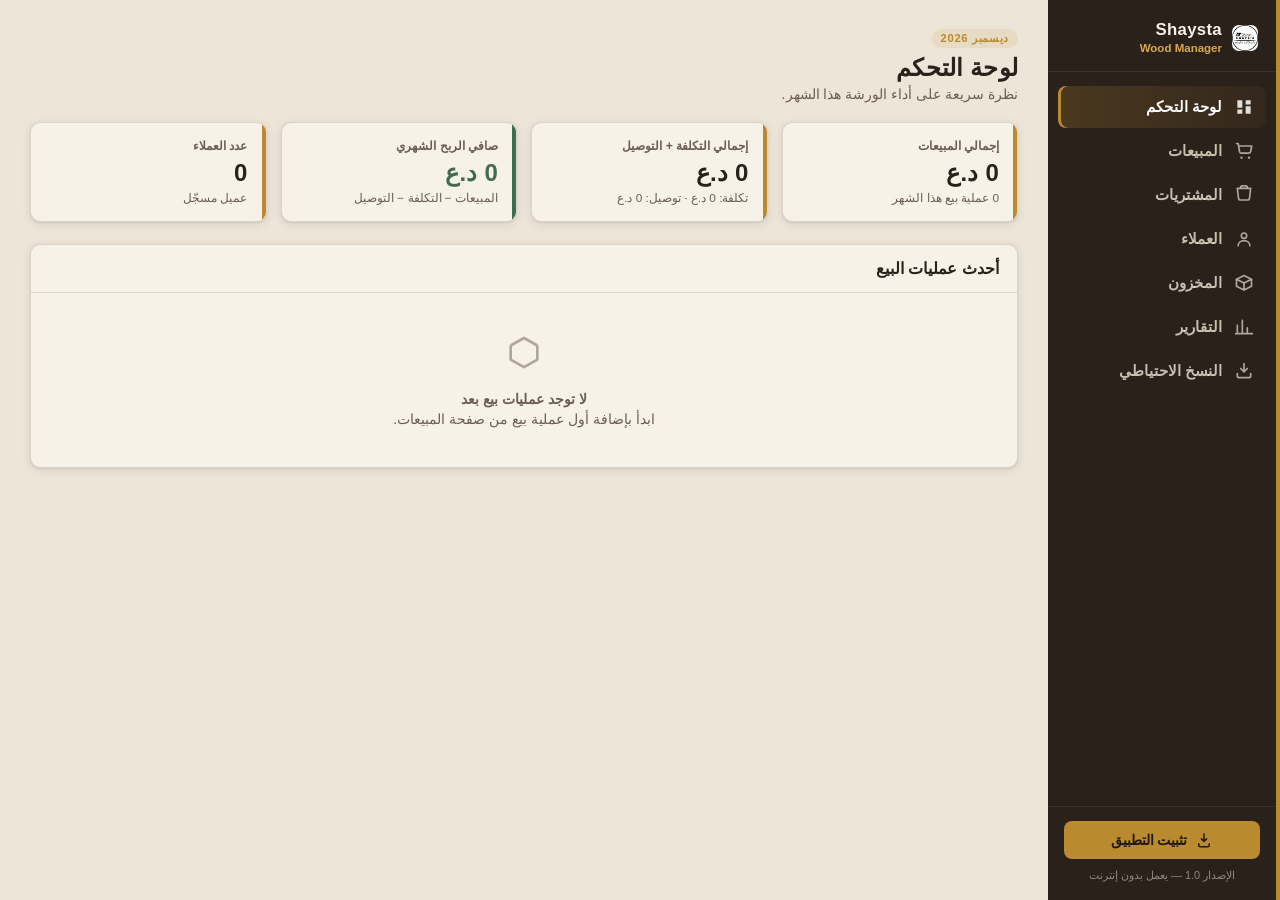
<file: index.html>
<!DOCTYPE html>
<html lang="ar" dir="rtl">
<head>
<meta charset="UTF-8" />
<meta name="viewport" content="width=device-width, initial-scale=1, viewport-fit=cover" />
<title>Shaysta Wood Manager — إدارة ورشة النجارة</title>
<meta name="description" content="تطبيق لإدارة ورشة النجارة: المبيعات، المشتريات، العملاء، المخزون، التقارير والنسخ الاحتياطي — يعمل بدون إنترنت." />
<meta name="theme-color" content="#2b211b" />

<!-- PWA -->
<link rel="manifest" href="manifest.json" />
<link rel="icon" href="icons/icon-192.png" />
<link rel="apple-touch-icon" href="icons/icon-192.png" />
<meta name="apple-mobile-web-app-capable" content="yes" />
<meta name="apple-mobile-web-app-status-bar-style" content="black-translucent" />
<meta name="apple-mobile-web-app-title" content="Shaysta Wood" />
<meta name="mobile-web-app-capable" content="yes" />

<link rel="stylesheet" href="style.css" />
</head>
<body>

<!-- ======================= شريط علوي (موبايل) ======================= -->
<header class="topbar">
  <button class="icon-btn" id="menuToggle" aria-label="فتح القائمة">
    <svg viewBox="0 0 24 24" width="22" height="22"><path d="M3 6h18M3 12h18M3 18h18" stroke="currentColor" stroke-width="2" stroke-linecap="round"/></svg>
  </button>
  <div class="topbar-title">
    <img class="brand-mark" src="icons/logo-96.png" alt="شعار Shaysta" />
    <span id="topbarPageTitle">لوحة التحكم</span>
  </div>
  <span class="offline-pill" id="offlinePill" hidden>غير متصل</span>
</header>

<div class="app-shell">

  <!-- ======================= الشريط الجانبي ======================= -->
  <aside class="sidebar" id="sidebar">
    <div class="sidebar-header">
      <img class="brand-mark" src="icons/logo-96.png" alt="شعار Shaysta" />
      <div class="brand-text">
        <strong>Shaysta</strong>
        <span>Wood Manager</span>
      </div>
    </div>

    <nav class="nav" id="mainNav">
      <button class="nav-item is-active" data-page="dashboard">
        <svg viewBox="0 0 24 24" width="20" height="20"><path d="M4 13h6V4H4v9Zm0 7h6v-5H4v5Zm10 0h6V11h-6v9Zm0-16v5h6V4h-6Z" fill="currentColor"/></svg>
        <span>لوحة التحكم</span>
      </button>
      <button class="nav-item" data-page="sales">
        <svg viewBox="0 0 24 24" width="20" height="20"><path d="M3 3h2l1.6 9.6A2 2 0 0 0 8.57 14.5H18a2 2 0 0 0 1.97-1.67L21.3 6H6.2" stroke="currentColor" stroke-width="2" fill="none" stroke-linecap="round" stroke-linejoin="round"/><circle cx="9" cy="20" r="1.4" fill="currentColor"/><circle cx="18" cy="20" r="1.4" fill="currentColor"/></svg>
        <span>المبيعات</span>
      </button>
      <button class="nav-item" data-page="purchases">
        <svg viewBox="0 0 24 24" width="20" height="20"><path d="M4 4h16l-1.5 12.5a2 2 0 0 1-2 1.5H7.5a2 2 0 0 1-2-1.5L4 4Z" stroke="currentColor" stroke-width="2" fill="none" stroke-linejoin="round"/><path d="M8 4V3a2 2 0 0 1 2-2h4a2 2 0 0 1 2 2v1" stroke="currentColor" stroke-width="2" fill="none"/></svg>
        <span>المشتريات</span>
      </button>
      <button class="nav-item" data-page="customers">
        <svg viewBox="0 0 24 24" width="20" height="20"><circle cx="12" cy="8" r="3.2" stroke="currentColor" stroke-width="2" fill="none"/><path d="M5 20c0-3.5 3.1-6 7-6s7 2.5 7 6" stroke="currentColor" stroke-width="2" fill="none" stroke-linecap="round"/></svg>
        <span>العملاء</span>
      </button>
      <button class="nav-item" data-page="inventory">
        <svg viewBox="0 0 24 24" width="20" height="20"><path d="M3 7.5 12 3l9 4.5-9 4.5-9-4.5Z" stroke="currentColor" stroke-width="2" fill="none" stroke-linejoin="round"/><path d="M3 7.5V16l9 4.5 9-4.5V7.5M12 12v8.5" stroke="currentColor" stroke-width="2" fill="none" stroke-linejoin="round"/></svg>
        <span>المخزون</span>
      </button>
      <button class="nav-item" data-page="reports">
        <svg viewBox="0 0 24 24" width="20" height="20"><path d="M4 20V10M10 20V4M16 20v-7M22 20H2" stroke="currentColor" stroke-width="2" fill="none" stroke-linecap="round"/></svg>
        <span>التقارير</span>
      </button>
      <button class="nav-item" data-page="backup">
        <svg viewBox="0 0 24 24" width="20" height="20"><path d="M12 3v10m0 0 4-4m-4 4-4-4" stroke="currentColor" stroke-width="2" fill="none" stroke-linecap="round" stroke-linejoin="round"/><path d="M4 15v3a2 2 0 0 0 2 2h12a2 2 0 0 0 2-2v-3" stroke="currentColor" stroke-width="2" fill="none" stroke-linecap="round"/></svg>
        <span>النسخ الاحتياطي</span>
      </button>
    </nav>

    <div class="sidebar-footer">
      <button class="install-btn" id="installBtn" hidden>
        <svg viewBox="0 0 24 24" width="18" height="18"><path d="M12 4v10m0 0 3.5-3.5M12 14 8.5 10.5" stroke="currentColor" stroke-width="2" fill="none" stroke-linecap="round" stroke-linejoin="round"/><path d="M5 17v2a2 2 0 0 0 2 2h10a2 2 0 0 0 2-2v-2" stroke="currentColor" stroke-width="2" fill="none" stroke-linecap="round"/></svg>
        <span>تثبيت التطبيق</span>
      </button>
      <p class="version-tag">الإصدار 1.0 — يعمل بدون إنترنت</p>
    </div>
  </aside>

  <div class="sidebar-overlay" id="sidebarOverlay"></div>

  <!-- ======================= المحتوى الرئيسي ======================= -->
  <main class="content" id="pageContent">
    <!-- سيتم حقن الصفحات هنا عبر app.js -->
  </main>
</div>

<!-- ======================= طبقة النوافذ المنبثقة (Modal) ======================= -->
<div class="modal-backdrop" id="modalBackdrop">
  <div class="modal" id="modalBox" role="dialog" aria-modal="true">
    <div class="modal-header">
      <h3 id="modalTitle">عنوان</h3>
      <button class="icon-btn" id="modalClose" aria-label="إغلاق">
        <svg viewBox="0 0 24 24" width="20" height="20"><path d="M6 6l12 12M18 6 6 18" stroke="currentColor" stroke-width="2" stroke-linecap="round"/></svg>
      </button>
    </div>
    <div class="modal-body" id="modalBody"></div>
  </div>
</div>

<!-- شريط تنبيه صغير (Toast) -->
<div class="toast" id="toast"></div>

<script src="storage.js"></script>
<script src="app.js"></script>
</body>
</html>
</file>
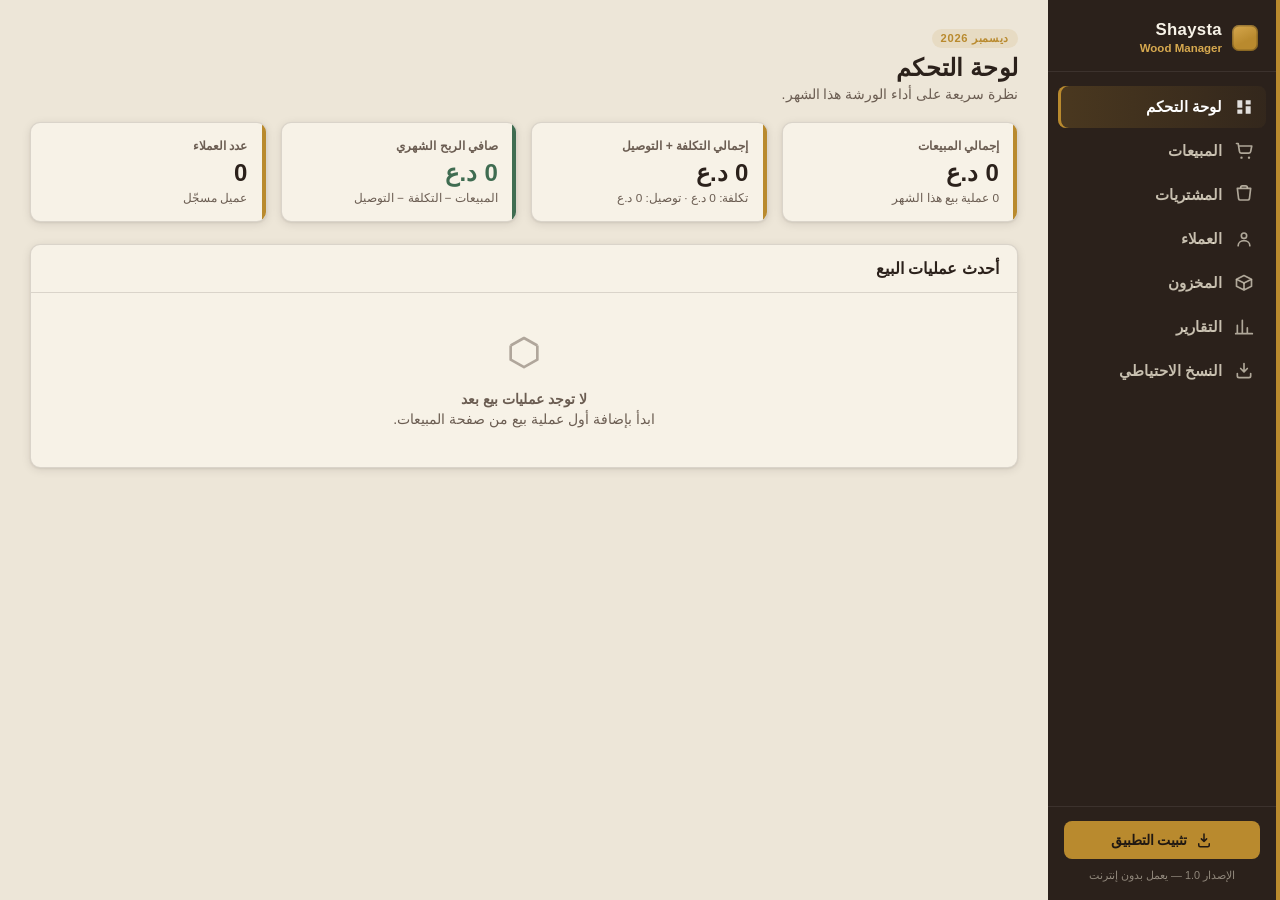
<file: index .html>
<!DOCTYPE html>
<html lang="ar" dir="rtl">
<head>
<meta charset="UTF-8" />
<meta name="viewport" content="width=device-width, initial-scale=1, viewport-fit=cover" />
<title>Shaysta Wood Manager — إدارة ورشة النجارة</title>
<meta name="description" content="تطبيق لإدارة ورشة النجارة: المبيعات، المشتريات، العملاء، المخزون، التقارير والنسخ الاحتياطي — يعمل بدون إنترنت." />
<meta name="theme-color" content="#2b211b" />

<!-- PWA -->
<link rel="manifest" href="manifest.json" />
<link rel="icon" href="icons/icon-192.png" />
<link rel="apple-touch-icon" href="icons/icon-192.png" />
<meta name="apple-mobile-web-app-capable" content="yes" />
<meta name="apple-mobile-web-app-status-bar-style" content="black-translucent" />
<meta name="apple-mobile-web-app-title" content="Shaysta Wood" />
<meta name="mobile-web-app-capable" content="yes" />

<link rel="stylesheet" href="style.css" />
</head>
<body>

<!-- ======================= شريط علوي (موبايل) ======================= -->
<header class="topbar">
  <button class="icon-btn" id="menuToggle" aria-label="فتح القائمة">
    <svg viewBox="0 0 24 24" width="22" height="22"><path d="M3 6h18M3 12h18M3 18h18" stroke="currentColor" stroke-width="2" stroke-linecap="round"/></svg>
  </button>
  <div class="topbar-title">
    <span class="brand-mark" aria-hidden="true"></span>
    <span id="topbarPageTitle">لوحة التحكم</span>
  </div>
  <span class="offline-pill" id="offlinePill" hidden>غير متصل</span>
</header>

<div class="app-shell">

  <!-- ======================= الشريط الجانبي ======================= -->
  <aside class="sidebar" id="sidebar">
    <div class="sidebar-header">
      <span class="brand-mark" aria-hidden="true"></span>
      <div class="brand-text">
        <strong>Shaysta</strong>
        <span>Wood Manager</span>
      </div>
    </div>

    <nav class="nav" id="mainNav">
      <button class="nav-item is-active" data-page="dashboard">
        <svg viewBox="0 0 24 24" width="20" height="20"><path d="M4 13h6V4H4v9Zm0 7h6v-5H4v5Zm10 0h6V11h-6v9Zm0-16v5h6V4h-6Z" fill="currentColor"/></svg>
        <span>لوحة التحكم</span>
      </button>
      <button class="nav-item" data-page="sales">
        <svg viewBox="0 0 24 24" width="20" height="20"><path d="M3 3h2l1.6 9.6A2 2 0 0 0 8.57 14.5H18a2 2 0 0 0 1.97-1.67L21.3 6H6.2" stroke="currentColor" stroke-width="2" fill="none" stroke-linecap="round" stroke-linejoin="round"/><circle cx="9" cy="20" r="1.4" fill="currentColor"/><circle cx="18" cy="20" r="1.4" fill="currentColor"/></svg>
        <span>المبيعات</span>
      </button>
      <button class="nav-item" data-page="purchases">
        <svg viewBox="0 0 24 24" width="20" height="20"><path d="M4 4h16l-1.5 12.5a2 2 0 0 1-2 1.5H7.5a2 2 0 0 1-2-1.5L4 4Z" stroke="currentColor" stroke-width="2" fill="none" stroke-linejoin="round"/><path d="M8 4V3a2 2 0 0 1 2-2h4a2 2 0 0 1 2 2v1" stroke="currentColor" stroke-width="2" fill="none"/></svg>
        <span>المشتريات</span>
      </button>
      <button class="nav-item" data-page="customers">
        <svg viewBox="0 0 24 24" width="20" height="20"><circle cx="12" cy="8" r="3.2" stroke="currentColor" stroke-width="2" fill="none"/><path d="M5 20c0-3.5 3.1-6 7-6s7 2.5 7 6" stroke="currentColor" stroke-width="2" fill="none" stroke-linecap="round"/></svg>
        <span>العملاء</span>
      </button>
      <button class="nav-item" data-page="inventory">
        <svg viewBox="0 0 24 24" width="20" height="20"><path d="M3 7.5 12 3l9 4.5-9 4.5-9-4.5Z" stroke="currentColor" stroke-width="2" fill="none" stroke-linejoin="round"/><path d="M3 7.5V16l9 4.5 9-4.5V7.5M12 12v8.5" stroke="currentColor" stroke-width="2" fill="none" stroke-linejoin="round"/></svg>
        <span>المخزون</span>
      </button>
      <button class="nav-item" data-page="reports">
        <svg viewBox="0 0 24 24" width="20" height="20"><path d="M4 20V10M10 20V4M16 20v-7M22 20H2" stroke="currentColor" stroke-width="2" fill="none" stroke-linecap="round"/></svg>
        <span>التقارير</span>
      </button>
      <button class="nav-item" data-page="backup">
        <svg viewBox="0 0 24 24" width="20" height="20"><path d="M12 3v10m0 0 4-4m-4 4-4-4" stroke="currentColor" stroke-width="2" fill="none" stroke-linecap="round" stroke-linejoin="round"/><path d="M4 15v3a2 2 0 0 0 2 2h12a2 2 0 0 0 2-2v-3" stroke="currentColor" stroke-width="2" fill="none" stroke-linecap="round"/></svg>
        <span>النسخ الاحتياطي</span>
      </button>
    </nav>

    <div class="sidebar-footer">
      <button class="install-btn" id="installBtn" hidden>
        <svg viewBox="0 0 24 24" width="18" height="18"><path d="M12 4v10m0 0 3.5-3.5M12 14 8.5 10.5" stroke="currentColor" stroke-width="2" fill="none" stroke-linecap="round" stroke-linejoin="round"/><path d="M5 17v2a2 2 0 0 0 2 2h10a2 2 0 0 0 2-2v-2" stroke="currentColor" stroke-width="2" fill="none" stroke-linecap="round"/></svg>
        <span>تثبيت التطبيق</span>
      </button>
      <p class="version-tag">الإصدار 1.0 — يعمل بدون إنترنت</p>
    </div>
  </aside>

  <div class="sidebar-overlay" id="sidebarOverlay"></div>

  <!-- ======================= المحتوى الرئيسي ======================= -->
  <main class="content" id="pageContent">
    <!-- سيتم حقن الصفحات هنا عبر app.js -->
  </main>
</div>

<!-- ======================= طبقة النوافذ المنبثقة (Modal) ======================= -->
<div class="modal-backdrop" id="modalBackdrop">
  <div class="modal" id="modalBox" role="dialog" aria-modal="true">
    <div class="modal-header">
      <h3 id="modalTitle">عنوان</h3>
      <button class="icon-btn" id="modalClose" aria-label="إغلاق">
        <svg viewBox="0 0 24 24" width="20" height="20"><path d="M6 6l12 12M18 6 6 18" stroke="currentColor" stroke-width="2" stroke-linecap="round"/></svg>
      </button>
    </div>
    <div class="modal-body" id="modalBody"></div>
  </div>
</div>

<!-- شريط تنبيه صغير (Toast) -->
<div class="toast" id="toast"></div>

<script src="storage.js"></script>
<script src="app.js"></script>
</body>
</html>
</file>
<file: style.css>
/* ===================================================================
   style.css — الهوية البصرية: "دفتر الورشة" (Workshop Ledger)
   لوح خشبي داكن + نحاس + دفتر رَق دافئ. خطوط النظام لضمان العمل بدون إنترنت.
   =================================================================== */

:root {
  --charcoal: #2b211b;
  --charcoal-deep: #201812;
  --charcoal-soft: #3a2d24;
  --parchment: #ede6d8;
  --parchment-card: #f7f2e7;
  --oak: #8d6e63;
  --oak-line: #5a3e34;
  --brass: #b98a2e;
  --brass-light: #d7a94f;
  --ink: #2b211b;
  --ink-soft: #6b5d52;
  --ledger-green: #3f6c51;
  --ledger-green-bg: #e6ede7;
  --ledger-red: #a23e2e;
  --ledger-red-bg: #f3e4e0;
  --border-soft: rgba(43, 33, 27, 0.14);
  --shadow-card: 0 2px 10px rgba(32, 24, 18, 0.10), 0 1px 2px rgba(32,24,18,.08);
  --radius: 10px;
  --sidebar-w: 232px;
}

* { box-sizing: border-box; }

html, body {
  margin: 0;
  padding: 0;
  height: 100%;
  background: var(--parchment);
  color: var(--ink);
  font-family: "Segoe UI", Tahoma, "Geeza Pro", Arial, sans-serif;
  -webkit-tap-highlight-color: transparent;
}

body {
  min-height: 100vh;
  min-height: 100dvh;
}

button, input, select, textarea { font-family: inherit; }

/* ---------------- شريط علوي (يظهر على الموبايل) ---------------- */

.topbar {
  display: none;
  align-items: center;
  gap: 12px;
  background: var(--charcoal);
  color: var(--parchment-card);
  padding: 12px 14px;
  position: sticky;
  top: 0;
  z-index: 40;
  box-shadow: 0 2px 8px rgba(0,0,0,.25);
}

.topbar-title {
  display: flex;
  align-items: center;
  gap: 8px;
  font-weight: 700;
  font-size: 1.02rem;
  flex: 1;
}

.offline-pill {
  font-size: .72rem;
  background: var(--ledger-red);
  color: #fff;
  padding: 4px 10px;
  border-radius: 999px;
  font-weight: 600;
}

.icon-btn {
  background: transparent;
  border: none;
  color: inherit;
  display: inline-flex;
  align-items: center;
  justify-content: center;
  padding: 6px;
  border-radius: 8px;
  cursor: pointer;
}
.icon-btn:hover { background: rgba(255,255,255,.08); }

.brand-mark {
  width: 26px;
  height: 26px;
  border-radius: 7px;
  flex-shrink: 0;
  background:
    linear-gradient(155deg, var(--brass-light), var(--brass) 60%),
    repeating-linear-gradient(180deg, rgba(0,0,0,.08) 0 3px, transparent 3px 7px);
  box-shadow: inset 0 0 0 1.5px rgba(0,0,0,.25);
}

/* ---------------- الهيكل العام ---------------- */

.app-shell {
  display: flex;
  min-height: 100vh;
  min-height: 100dvh;
}

.sidebar {
  width: var(--sidebar-w);
  flex-shrink: 0;
  background: var(--charcoal);
  color: var(--parchment-card);
  display: flex;
  flex-direction: column;
  position: sticky;
  top: 0;
  height: 100vh;
  height: 100dvh;
  border-inline-start: 4px solid var(--brass);
}

.sidebar-header {
  display: flex;
  align-items: center;
  gap: 10px;
  padding: 20px 18px 16px;
  border-bottom: 1px solid rgba(255,255,255,.08);
}

.brand-text { display: flex; flex-direction: column; line-height: 1.25; }
.brand-text strong { font-size: 1.05rem; letter-spacing: .3px; }
.brand-text span { font-size: .72rem; color: var(--brass-light); font-weight: 600; }

.nav {
  display: flex;
  flex-direction: column;
  gap: 2px;
  padding: 14px 10px;
  overflow-y: auto;
  flex: 1;
}

.nav-item {
  display: flex;
  align-items: center;
  gap: 12px;
  background: transparent;
  border: none;
  color: rgba(243, 236, 217, .78);
  text-align: right;
  padding: 11px 12px;
  border-radius: 8px;
  cursor: pointer;
  font-size: .93rem;
  font-weight: 600;
  transition: background .15s ease, color .15s ease;
}

.nav-item svg { flex-shrink: 0; opacity: .85; }

.nav-item:hover { background: rgba(255,255,255,.06); color: #fff; }

.nav-item.is-active {
  background: linear-gradient(90deg, rgba(185,138,46,.22), rgba(185,138,46,.06));
  color: #fff;
  box-shadow: inset 3px 0 0 var(--brass);
}

.sidebar-footer {
  padding: 14px 16px 18px;
  border-top: 1px solid rgba(255,255,255,.08);
}

.install-btn {
  width: 100%;
  display: flex;
  align-items: center;
  justify-content: center;
  gap: 8px;
  background: var(--brass);
  color: var(--charcoal-deep);
  border: none;
  padding: 10px 12px;
  border-radius: 8px;
  font-weight: 700;
  font-size: .86rem;
  cursor: pointer;
  margin-bottom: 10px;
}
.install-btn:hover { background: var(--brass-light); }

.version-tag {
  margin: 0;
  font-size: .68rem;
  color: rgba(243,236,217,.5);
  text-align: center;
}

.sidebar-overlay {
  display: none;
  position: fixed;
  inset: 0;
  background: rgba(0,0,0,.45);
  z-index: 45;
}

.content {
  flex: 1;
  padding: 28px 30px 60px;
  max-width: 1180px;
  width: 100%;
  margin: 0 auto;
}

/* ---------------- عناصر الصفحة العامة ---------------- */

.page-head {
  display: flex;
  align-items: flex-end;
  justify-content: space-between;
  gap: 12px;
  margin-bottom: 20px;
  flex-wrap: wrap;
}

.page-head h1 {
  margin: 0 0 4px;
  font-size: 1.5rem;
  letter-spacing: .2px;
}

.page-head p {
  margin: 0;
  color: var(--ink-soft);
  font-size: .88rem;
}

.eyebrow {
  display: inline-block;
  font-size: .7rem;
  font-weight: 700;
  letter-spacing: .06em;
  color: var(--brass);
  background: rgba(185,138,46,.12);
  padding: 3px 9px;
  border-radius: 999px;
  margin-bottom: 6px;
}

.btn {
  display: inline-flex;
  align-items: center;
  gap: 8px;
  padding: 10px 16px;
  border-radius: 8px;
  border: 1px solid transparent;
  font-weight: 700;
  font-size: .88rem;
  cursor: pointer;
  white-space: nowrap;
}

.btn-primary { background: var(--charcoal); color: var(--parchment-card); }
.btn-primary:hover { background: var(--charcoal-soft); }

.btn-brass { background: var(--brass); color: var(--charcoal-deep); }
.btn-brass:hover { background: var(--brass-light); }

.btn-ghost { background: transparent; color: var(--ink); border-color: var(--border-soft); }
.btn-ghost:hover { background: rgba(43,33,27,.06); }

.btn-danger { background: var(--ledger-red-bg); color: var(--ledger-red); }
.btn-danger:hover { background: #ecd2cc; }

.btn-sm { padding: 6px 11px; font-size: .78rem; border-radius: 7px; }
.btn:disabled { opacity: .5; cursor: not-allowed; }

/* ---------------- بطاقات إحصائية (لوحة التحكم) ---------------- */

.stat-grid {
  display: grid;
  grid-template-columns: repeat(auto-fit, minmax(190px, 1fr));
  gap: 14px;
  margin-bottom: 22px;
}

.stat-card {
  background: var(--parchment-card);
  border: 1px solid var(--border-soft);
  border-radius: var(--radius);
  padding: 16px 18px;
  box-shadow: var(--shadow-card);
  position: relative;
  overflow: hidden;
}
.stat-card::before {
  content: "";
  position: absolute;
  inset-inline-start: 0; top: 0; bottom: 0;
  width: 4px;
  background: var(--brass);
}
.stat-card.is-positive::before { background: var(--ledger-green); }
.stat-card.is-negative::before { background: var(--ledger-red); }

.stat-label {
  font-size: .76rem;
  color: var(--ink-soft);
  font-weight: 600;
  margin-bottom: 6px;
}
.stat-value {
  font-size: 1.5rem;
  font-weight: 800;
  letter-spacing: .2px;
}
.stat-value.is-positive { color: var(--ledger-green); }
.stat-value.is-negative { color: var(--ledger-red); }
.stat-sub { font-size: .74rem; color: var(--ink-soft); margin-top: 4px; }

/* ---------------- بطاقة عامة نمط "دفتر" ---------------- */

.card {
  background: var(--parchment-card);
  border: 1px solid var(--border-soft);
  border-radius: var(--radius);
  box-shadow: var(--shadow-card);
  margin-bottom: 20px;
  overflow: hidden;
}

.card-header {
  display: flex;
  align-items: center;
  justify-content: space-between;
  gap: 10px;
  padding: 14px 18px;
  border-bottom: 1px solid var(--border-soft);
  flex-wrap: wrap;
}
.card-header h2 { margin: 0; font-size: 1.02rem; }
.card-body { padding: 16px 18px; }
.card-body.no-pad { padding: 0; }

/* ---------------- جداول (خطوط تحزيم كورَق الدفتر) ---------------- */

.table-wrap { overflow-x: auto; }

table.ledger {
  width: 100%;
  border-collapse: collapse;
  font-size: .88rem;
  min-width: 560px;
}

table.ledger thead th {
  text-align: right;
  background: rgba(141,110,99,.14);
  color: var(--ink);
  font-weight: 700;
  padding: 10px 14px;
  border-bottom: 2px solid var(--oak-line);
  white-space: nowrap;
  position: sticky;
  top: 0;
}

table.ledger tbody td {
  padding: 10px 14px;
  border-bottom: 1px dashed var(--border-soft);
  vertical-align: middle;
}

table.ledger tbody tr:hover { background: rgba(185,138,46,.06); }

.row-actions { display: flex; gap: 6px; justify-content: flex-end; }

.tag {
  display: inline-block;
  font-size: .72rem;
  font-weight: 700;
  padding: 3px 9px;
  border-radius: 999px;
  background: rgba(141,110,99,.18);
  color: var(--ink);
  white-space: nowrap;
}
.tag.is-low { background: var(--ledger-red-bg); color: var(--ledger-red); }
.tag.is-ok { background: var(--ledger-green-bg); color: var(--ledger-green); }

.empty-state {
  text-align: center;
  padding: 40px 20px;
  color: var(--ink-soft);
}
.empty-state svg { opacity: .5; margin-bottom: 10px; }
.empty-state p { margin: 4px 0 0; font-size: .88rem; }

/* ---------------- نماذج ---------------- */

.form-grid {
  display: grid;
  grid-template-columns: repeat(auto-fit, minmax(180px, 1fr));
  gap: 12px;
}

.field { display: flex; flex-direction: column; gap: 5px; }
.field.full { grid-column: 1 / -1; }

.field label {
  font-size: .8rem;
  font-weight: 700;
  color: var(--ink-soft);
}

.field input,
.field select,
.field textarea {
  border: 1px solid var(--border-soft);
  background: #fff;
  border-radius: 7px;
  padding: 9px 11px;
  font-size: .9rem;
  color: var(--ink);
}
.field input:focus,
.field select:focus,
.field textarea:focus {
  outline: 2px solid var(--brass);
  outline-offset: 1px;
  border-color: var(--brass);
}
.field textarea { resize: vertical; min-height: 60px; }

.form-actions {
  display: flex;
  justify-content: flex-start;
  gap: 10px;
  margin-top: 16px;
}

.filter-bar {
  display: flex;
  gap: 10px;
  align-items: center;
  flex-wrap: wrap;
}
.filter-bar input, .filter-bar select {
  border: 1px solid var(--border-soft);
  background: #fff;
  border-radius: 7px;
  padding: 8px 10px;
  font-size: .85rem;
}

/* ---------------- شريط تقدّم المخزون ---------------- */

.stock-bar {
  height: 6px;
  border-radius: 999px;
  background: rgba(43,33,27,.1);
  overflow: hidden;
  width: 100px;
}
.stock-bar > span { display: block; height: 100%; background: var(--ledger-green); }
.stock-bar.is-low > span { background: var(--ledger-red); }

/* ---------------- Modal ---------------- */

.modal-backdrop {
  display: none;
  position: fixed;
  inset: 0;
  background: rgba(32,24,18,.55);
  z-index: 80;
  align-items: center;
  justify-content: center;
  padding: 16px;
}
.modal-backdrop.is-open { display: flex; }

.modal {
  background: var(--parchment-card);
  border-radius: 12px;
  width: 100%;
  max-width: 560px;
  max-height: 88vh;
  overflow-y: auto;
  box-shadow: 0 20px 50px rgba(0,0,0,.35);
  border: 1px solid var(--border-soft);
}

.modal-header {
  display: flex;
  align-items: center;
  justify-content: space-between;
  padding: 16px 18px;
  border-bottom: 1px solid var(--border-soft);
  position: sticky;
  top: 0;
  background: var(--parchment-card);
}
.modal-header h3 { margin: 0; font-size: 1.05rem; }
.modal-body { padding: 18px; }

/* ---------------- Toast ---------------- */

.toast {
  position: fixed;
  bottom: 22px;
  left: 50%;
  transform: translateX(-50%) translateY(20px);
  background: var(--charcoal);
  color: var(--parchment-card);
  padding: 11px 20px;
  border-radius: 999px;
  font-size: .86rem;
  font-weight: 600;
  opacity: 0;
  pointer-events: none;
  transition: opacity .2s ease, transform .2s ease;
  z-index: 100;
  box-shadow: 0 8px 24px rgba(0,0,0,.3);
}
.toast.is-visible {
  opacity: 1;
  transform: translateX(-50%) translateY(0);
}

/* ---------------- التقارير ---------------- */

.bars {
  display: flex;
  align-items: flex-end;
  gap: 10px;
  height: 160px;
  padding: 10px 4px 0;
  border-bottom: 2px solid var(--oak-line);
}
.bar-col {
  flex: 1;
  display: flex;
  flex-direction: column;
  align-items: center;
  justify-content: flex-end;
  height: 100%;
  gap: 6px;
  min-width: 34px;
}
.bar-col .bar {
  width: 100%;
  max-width: 34px;
  border-radius: 4px 4px 0 0;
  background: var(--brass);
  transition: height .25s ease;
}
.bar-col .bar.is-cost { background: var(--ledger-red); }
.bar-col .bar.is-profit { background: var(--ledger-green); }
.bar-col .bar-label { font-size: .68rem; color: var(--ink-soft); }

.legend { display: flex; gap: 16px; flex-wrap: wrap; margin-top: 10px; font-size: .78rem; color: var(--ink-soft); }
.legend-dot { display: inline-block; width: 9px; height: 9px; border-radius: 50%; margin-inline-end: 5px; }

/* ---------------- النسخ الاحتياطي ---------------- */

.backup-grid {
  display: grid;
  grid-template-columns: repeat(auto-fit, minmax(240px, 1fr));
  gap: 14px;
}
.backup-card {
  border: 1px dashed var(--oak-line);
  border-radius: var(--radius);
  padding: 18px;
  background: repeating-linear-gradient(180deg, rgba(141,110,99,.05) 0 8px, transparent 8px 16px);
}
.backup-card h3 { margin: 0 0 6px; font-size: .98rem; }
.backup-card p { margin: 0 0 12px; font-size: .82rem; color: var(--ink-soft); }

/* ---------------- استجابة للشاشات الصغيرة ---------------- */

@media (max-width: 900px) {
  .topbar { display: flex; }

  .sidebar {
    position: fixed;
    top: 0; bottom: 0;
    inset-inline-end: 0;
    height: 100dvh;
    transform: translateX(105%);
    transition: transform .22s ease;
    z-index: 50;
    box-shadow: -6px 0 24px rgba(0,0,0,.3);
  }
  html[dir="rtl"] .sidebar { transform: translateX(105%); }
  body.sidebar-open .sidebar { transform: translateX(0); }
  body.sidebar-open .sidebar-overlay { display: block; }

  .content { padding: 18px 16px 50px; }
}

@media (max-width: 480px) {
  .stat-grid { grid-template-columns: repeat(2, 1fr); }
  .form-grid { grid-template-columns: 1fr; }
}

/* ---------------- تفضيلات الحركة ---------------- */

@media (prefers-reduced-motion: reduce) {
  * { transition: none !important; animation: none !important; }
}

/* focus visibility */
a:focus-visible, button:focus-visible, input:focus-visible, select:focus-visible {
  outline: 2px solid var(--brass);
  outline-offset: 2px;
}
</file>
